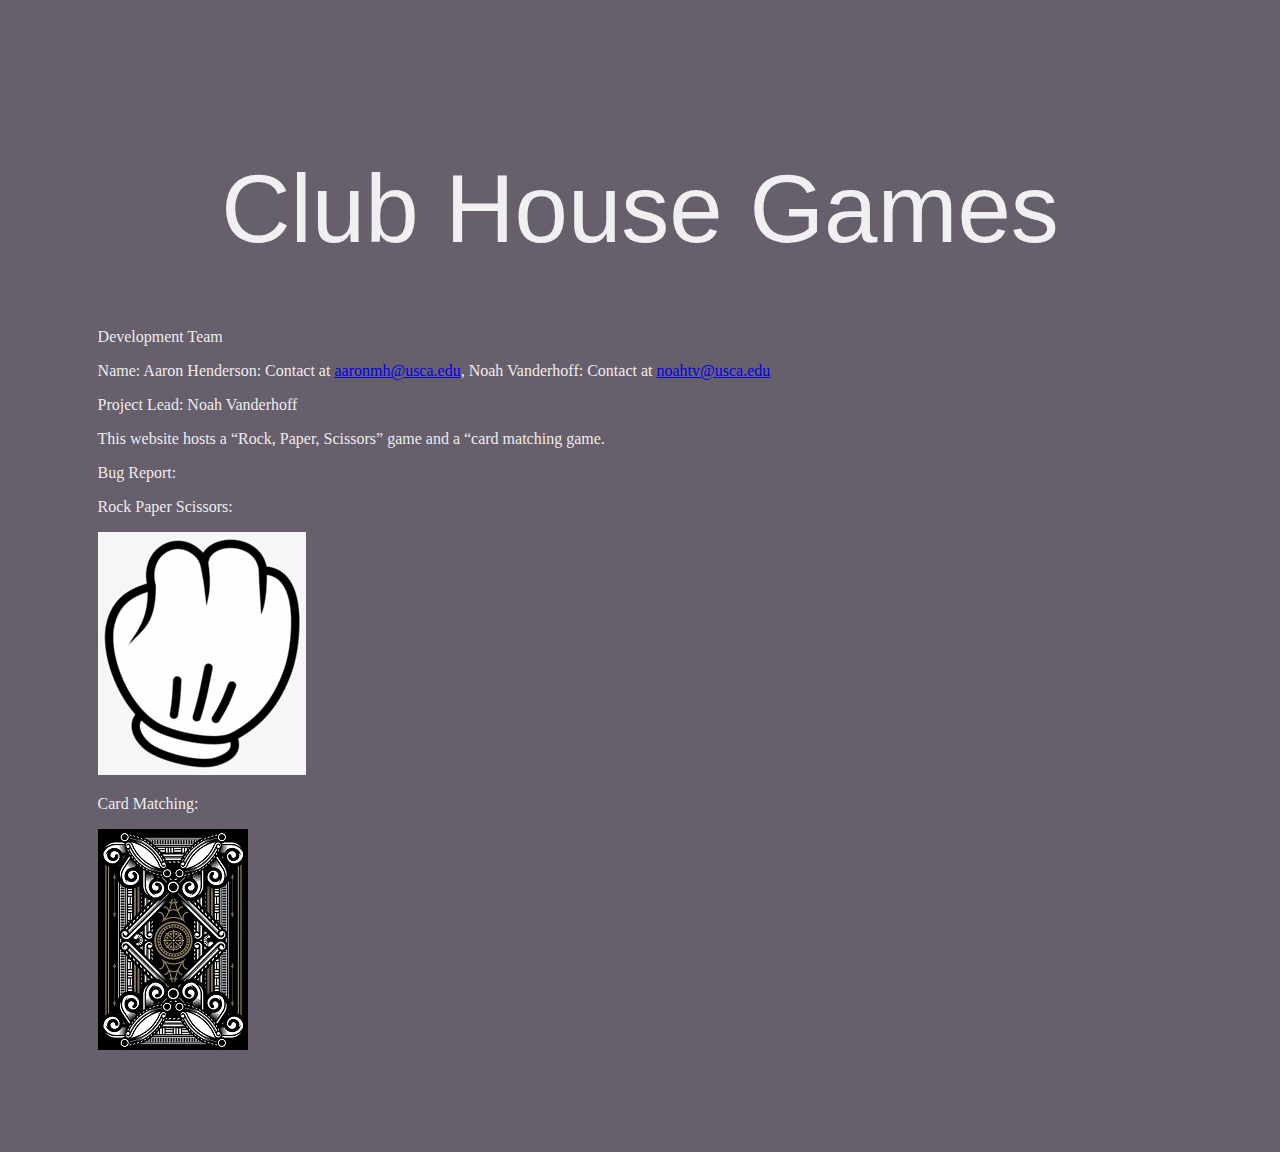
<file: index.html>
<!DOCTYPE html>
<html lang="en">
    <head>
        <title>CSCI225 Final Project Club House Games!</title>
        <link rel="stylesheet" href="css/home.css">
    </head>
    <body>
        <h1>Club House Games</h1>
        <div class="info">
            <p>Development Team</p>
            <p>Name: Aaron Henderson: Contact at <a href="malto:aaronmh@usca.edu">aaronmh@usca.edu</a>, Noah Vanderhoff: Contact at <a href="mailto:noahtv@usca.edu">noahtv@usca.edu</a></p>
            <p> Project Lead: Noah Vanderhoff</p>
            <p id="discription">This website hosts a “Rock, Paper, Scissors” game and a “card matching game.</p>
            <p>Bug Report:</p>
            <p></p>

        </div>
        <div class="games"> 
            <div class="rps">
                <p>Rock Paper Scissors:</p>
                <a href="rpsgame.html"><img src="img/rock.png"></a></p>
            </div>
            <div class="match">
                <p>Card Matching:</p>
                <a href="matchgame.html"><img src="img/cards/cardback.jpg"></a>
            </div>
        </div>

    </body>
</html>
</file>
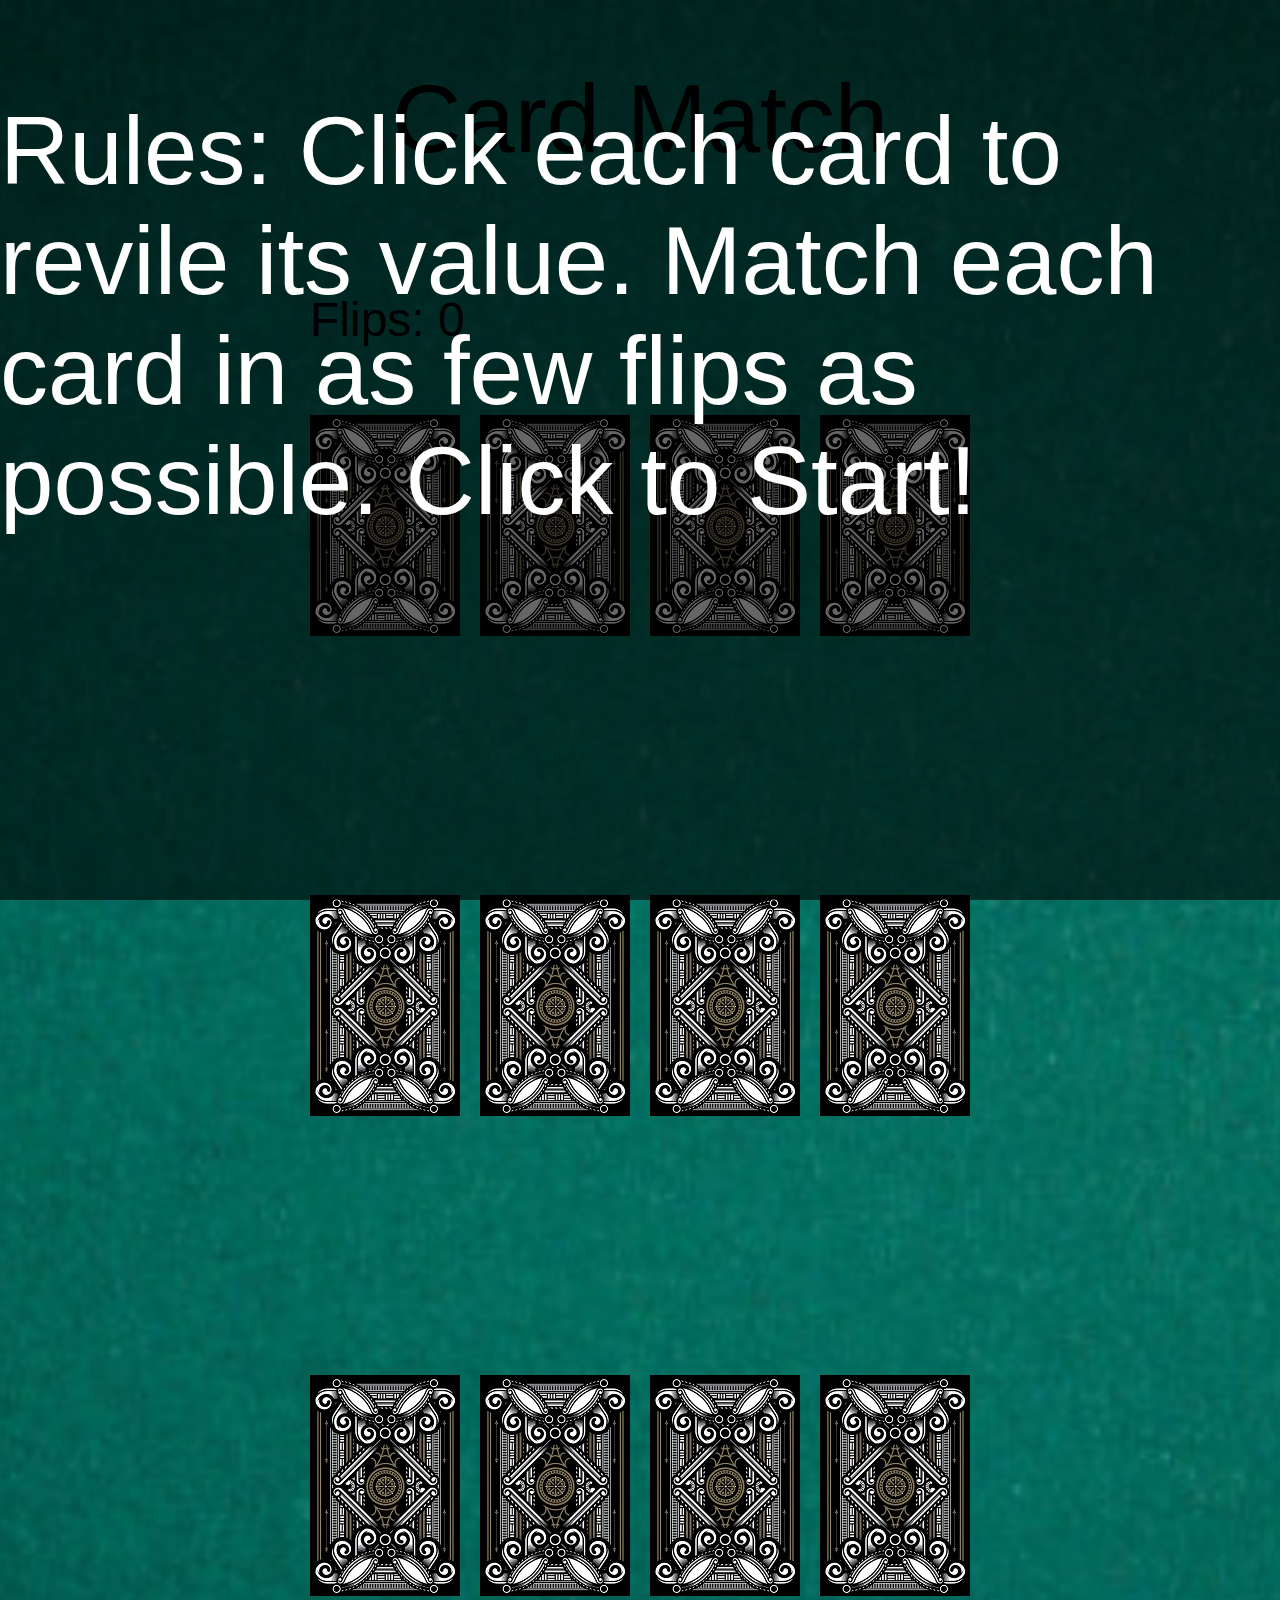
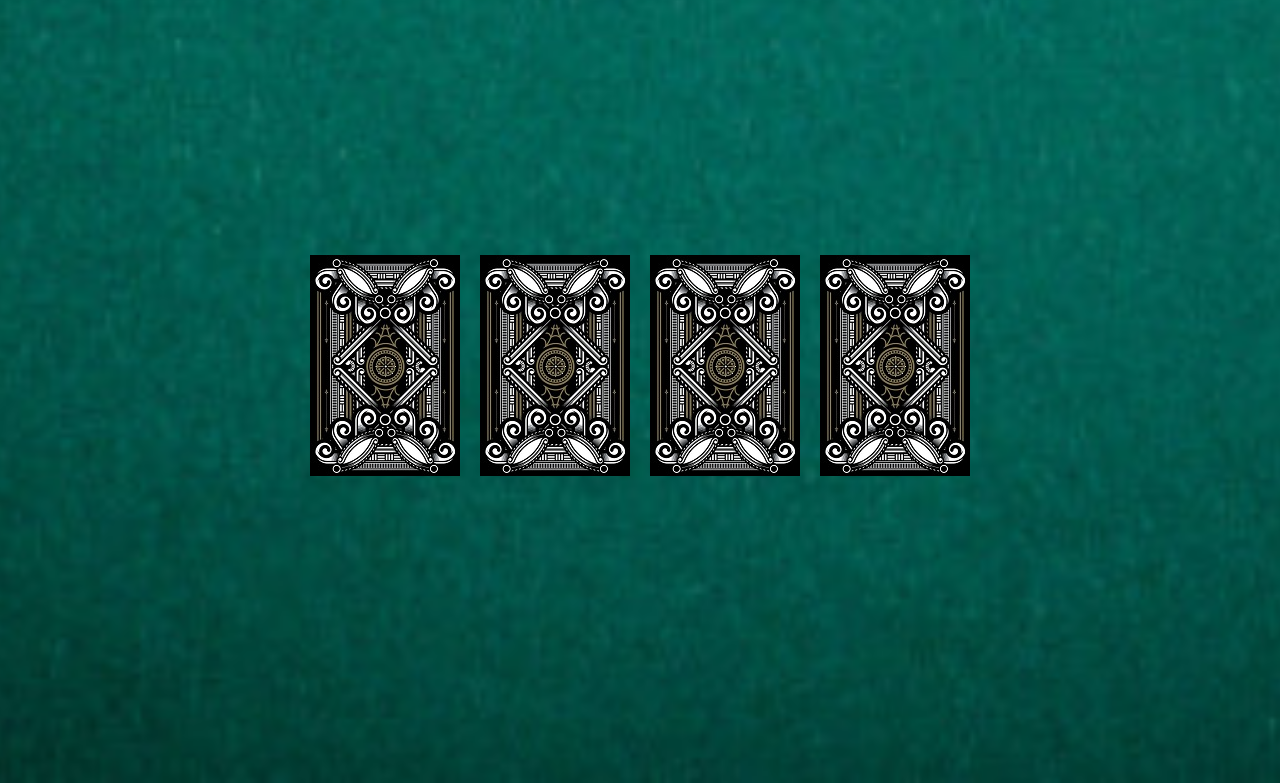
<file: matchgame.html>
<!DOCTYPE html>
<html lang="en">

<head>
    <link rel="stylesheet" href="css/mg.css">
    <script src="js/mg.js"></script>
    <title>Match Game</title>
</head>

<body>
    <h1 class="title">Card Match</h1>
    <div class="overlay visible">
        <p>Rules: Click each card to revile its value. Match each card in as few flips as possible. Click to Start! 
        </p>
    </div>
    <div id="win" class="overlay"> 
        <p>You Win!</p>
    </div>
    <div class="game">
        <div class="flips">
            <p>Flips: <span id="flips">0</span></p>
        </div>
        <div class="card">
            <div class="cardback cardface">
                <img class="cardbackimg" src="img/cards/cardback.jpg">
            </div>
            <div class="cardfront cardface">
                <img class="cardfrontimg" src="img/cards/card8.jpg">
            </div>
        </div>
        <div class="card">
            <div class="cardback cardface">
                <img class="cardbackimg" src="img/cards/cardback.jpg">
            </div>
            <div class="cardfront cardface">
                <img class="cardfrontimg" src="img/cards/card6.jpg">
            </div>
        </div>
        <div class="card">
            <div class="cardback cardface">
                <img class="cardbackimg" src="img/cards/cardback.jpg">
            </div>
            <div class="cardfront cardface">
                <img class="cardfrontimg" src="img/cards/card7.jpg">
            </div>
        </div>
        <div class="card">
            <div class="cardback cardface">
                <img class="cardbackimg" src="img/cards/cardback.jpg">
            </div>
            <div class="cardfront cardface">
                <img class="cardfrontimg" src="img/cards/card8.jpg">
            </div>
        </div>
        <div class="card">
            <div class="cardback cardface">
                <img class="cardbackimg" src="img/cards/cardback.jpg">
            </div>
            <div class="cardfront cardface">
                <img class="cardfrontimg" src="img/cards/card1.jpg">
            </div>
        </div>
        <div class="card">
            <div class="cardback cardface">
                <img class="cardbackimg" src="img/cards/cardback.jpg">
            </div>
            <div class="cardfront cardface">
                <img class="cardfrontimg" src="img/cards/card3.jpg">
            </div>
        </div>
        <div class="card">
            <div class="cardback cardface">
                <img class="cardbackimg" src="img/cards/cardback.jpg">
            </div>
            <div class="cardfront cardface">
                <img class="cardfrontimg" src="img/cards/card1.jpg">
            </div>
        </div>
        <div class="card">
            <div class="cardback cardface">
                <img class="cardbackimg" src="img/cards/cardback.jpg">
            </div>
            <div class="cardfront cardface">
                <img class="cardfrontimg" src="img/cards/card2.jpg">
            </div>
        </div>
        <div class="card">
            <div class="cardback cardface">
                <img class="cardbackimg" src="img/cards/cardback.jpg">
            </div>
            <div class="cardfront cardface">
                <img class="cardfrontimg" src="img/cards/card5.jpg">
            </div>
        </div>
        <div class="card">
            <div class="cardback cardface">
                <img class="cardbackimg" src="img/cards/cardback.jpg">
            </div>
            <div class="cardfront cardface">
                <img class="cardfrontimg" src="img/cards/card7.jpg">
            </div>
        </div>
        <div class="card">
            <div class="cardback cardface">
                <img class="cardbackimg" src="img/cards/cardback.jpg">
            </div>
            <div class="cardfront cardface">
                <img class="cardfrontimg" src="img/cards/card2.jpg">
            </div>
        </div>
        <div class="card">
            <div class="cardback cardface">
                <img class="cardbackimg" src="img/cards/cardback.jpg">
            </div>
            <div class="cardfront cardface">
                <img class="cardfrontimg" src="img/cards/card4.jpg">
            </div>
        </div>
        <div class="card">
            <div class="cardback cardface">
                <img class="cardbackimg" src="img/cards/cardback.jpg">
            </div>
            <div class="cardfront cardface">
                <img class="cardfrontimg" src="img/cards/card4.jpg">
            </div>
        </div>
        <div class="card">
            <div class="cardback cardface">
                <img class="cardbackimg" src="img/cards/cardback.jpg">
            </div>
            <div class="cardfront cardface">
                <img class="cardfrontimg" src="img/cards/card3.jpg">
            </div>
        </div>
        <div class="card">
            <div class="cardback cardface">
                <img class="cardbackimg" src="img/cards/cardback.jpg">
            </div>
            <div class="cardfront cardface">
                <img class="cardfrontimg" src="img/cards/card5.jpg">
            </div>
        </div>
        <div class="card">
            <div class="cardback cardface">
                <img class="cardbackimg" src="img/cards/cardback.jpg">
            </div>
            <div class="cardfront cardface">
                <img class="cardfrontimg" src="img/cards/card6.jpg">
            </div>
        </div>
        

    </div>

</body>

</html>
</file>
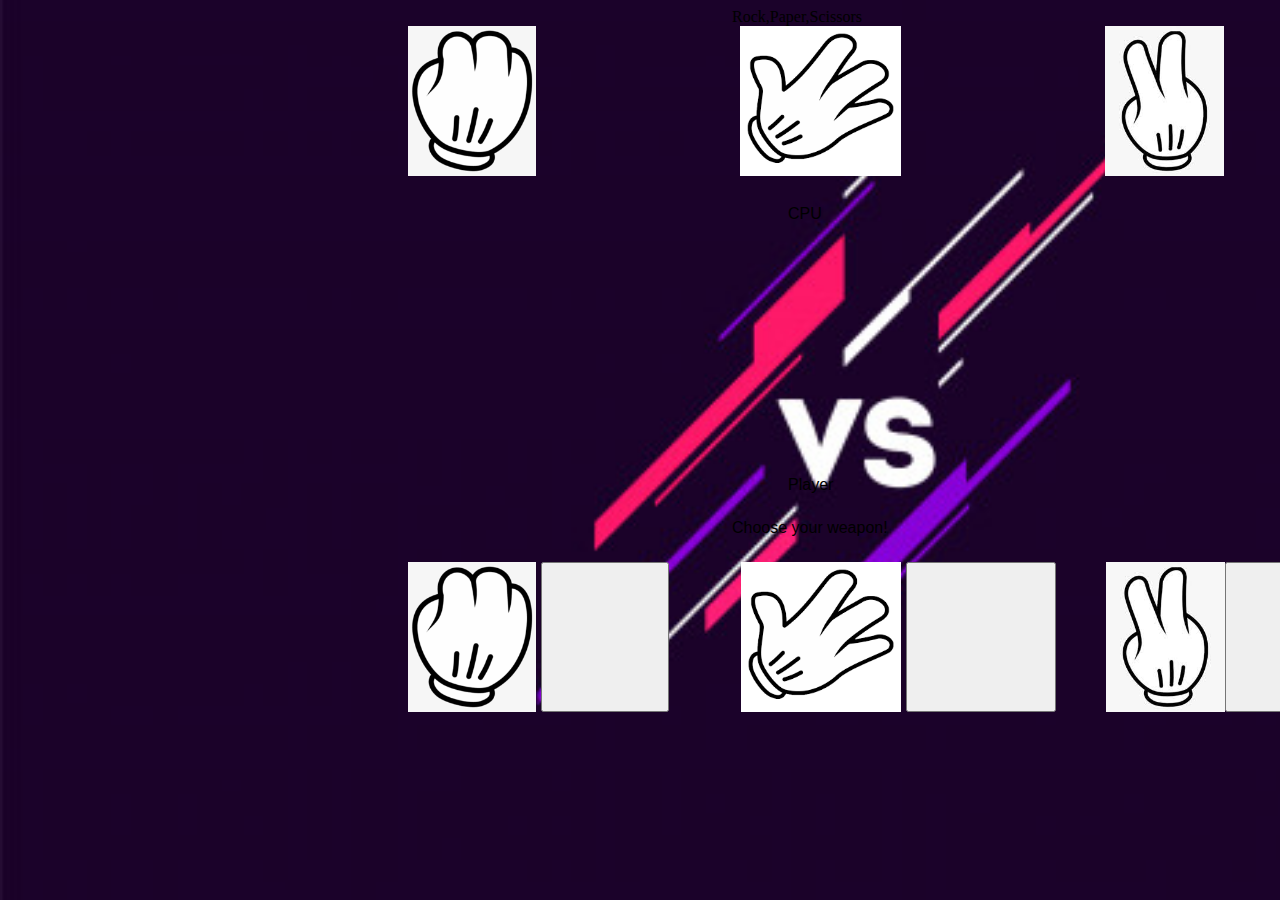
<file: rpsgame.html>
<title>Rock,Paper,Scissors!</title>
<header class="Header"> 
    Rock,Paper,Scissors
    <link href="css/rpsgame.css" type="text/css" rel="stylesheet"/>
    <script src="js/rpsgame.js"></script>
</header>
<body>
    <section>
        <p4 id="result"></p4>
        <p5 id="wins"></p5>
        <img src="img/rock.png" class="rockC"/>
        <img src="img/p.png" class="paperC"/>
        <img src="img/Scissors.jpg" class="scissorsC"/>
        <p6 id="losses"></p6>
        <p>CPU</p>
    </section>
    <section2>
        <p2>Player</p>
        <p3 id=>Choose your weapon!</p>
        <img src="img/rock.png" class="rock"/>
        <button class="R" onclick="rockClick()"></button>
        <img src="img/p.png" class="paper"/>
        <button class="P" onclick="paperClick()"></button>
        <img src="img/Scissors.jpg" class="scissors"/>
        <button class="S" id="sb" onclick="scissorsClick()"></button>
    </section2>
</body>
</file>
<file: css/home.css>
html{
    background-color: hsla(280, 13%, 25%, 0.8);
    padding: 7%;
  }


h1{
  font-family: Verdana, Geneva, Tahoma, sans-serif;
  font-weight: normal;
  text-align: center;
  font-size: 6em;
  
}

body{
    background-color: hsla(saturation, lightness);
    color: hsla(0,100%, 100%, 0.9); 
}
</file>
<file: css/mg.css>
body{
    background-image: url(../img/background/cardtable.jpg);
    height: 100%;
    background-position: center;
    background-size: cover;
    background-repeat: no-repeat;
}

.title{
    font-family: Verdana, Geneva, Tahoma, sans-serif;
    font-weight: normal;
    text-align: center;
    font-size: 6em;
}

.flips{
    font-family: Verdana, Geneva, Tahoma, sans-serif;
    font-size: 3em;
}

html{
    min-height: 100vh;
}

body{
    margin: 0;
}

.flips{
    grid-column: 1 / -1;
}

.game{
    margin: 70px auto;
   display: grid;
   grid-template-columns: repeat(4,auto); 
   grid-gap: 20px;
   justify-content: center;
}

.card{
    position: relative;
}

.cardface{
    backface-visibility: hidden;
}

.card.visible .cardback{
    transform: rotateY(-180deg);
}

.card.visible .cardfront{
    transform: rotateY(0deg);
}

.cardfront{
    transform: rotateY(180deg);
}

.overlay{
    display: none;
    position: fixed;
    top: 0;
    left: 0;
    right: 0;
    bottom: 0;
    justify-content: center;
    z-index: 100;
    color: white;
    font-family: Verdana, Geneva, Tahoma, sans-serif;
    font-size: 6em;
    background-color: rgba(0, 0, 0, .6);
}
.overlay.visible{
    display: flex;
}
</file>
<file: css/rpsgame.css>
header {
    font-family: cursive;
    margin-left: 724px;
}
body {
    background-image: url(../img/vs.jpg);
    background-attachment: fixed;
    background-repeat: no-repeat;
    background-size: cover;
}
section {
    height: 450px;
}
p4 {
    font-size: 16pt;
    font-family: Impact, Haettenschweiler, 'Arial Narrow Bold', sans-serif;
}
img.rockC {
    margin-left: 400px;
    height: 150px;
}
img.paperC {
    padding-left: 200px;
    height: 150px;
}
img.scissorsC {
    padding-left: 200px;
    height: 150px;
}
p {
    font-family: Impact, Haettenschweiler, 'Arial Narrow Bold', sans-serif;
    margin-left: 780px;
    margin-top: 25px;
    margin-bottom: 10px;
}
section2 {
    height: 275px;
    position: relative;
}
p2 {
    font-family: Verdana, Geneva, Tahoma, sans-serif;
    margin-left: 780px;
}
p3 {
    font-family: Impact, Haettenschweiler, 'Arial Narrow Bold', sans-serif;
    margin-left: 724px;
}
p4 {
    font-family: Impact, Haettenschweiler, 'Arial Narrow Bold', sans-serif;
}
p5 {
    font-family: Impact, Haettenschweiler, 'Arial Narrow Bold', sans-serif;
}
p6 {
    font-family: Impact, Haettenschweiler, 'Arial Narrow Bold', sans-serif;
}
img.rock {
    margin-left: 400px;
    height: 150px;
}
img.paper {
    padding-left: 200px;
    height: 150px;
}
img.scissors {
    padding-left: 200px;
    height: 150px;
}
button.R {
    position: absolute;
    height: 150px;
    width: 128px;
    margin-right: -128px;
}
button.P {
    position: absolute;
    height: 150px;
    width: 150px;
    margin-right: -128px;
}
button.S {
    position: absolute;
    height: 150px;
    width: 119px;
    margin-right: -128px;
}
</file>
